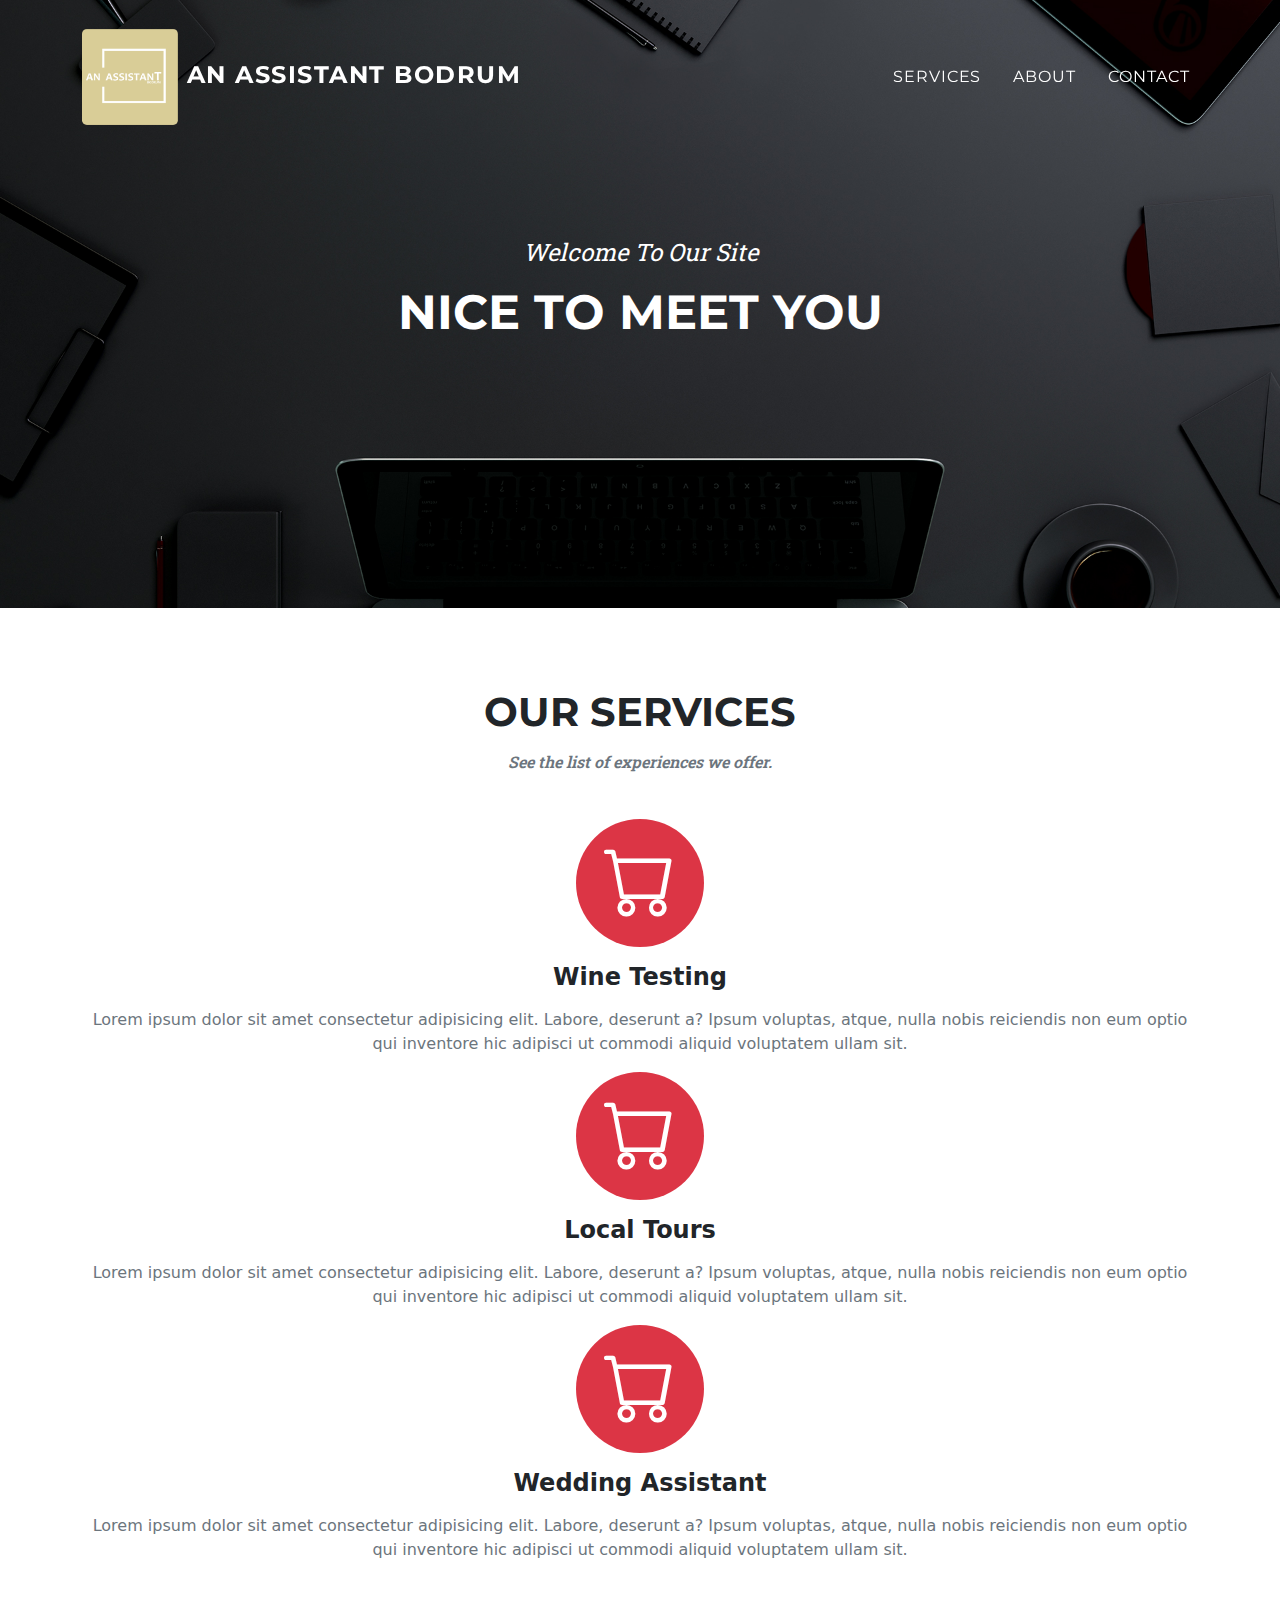
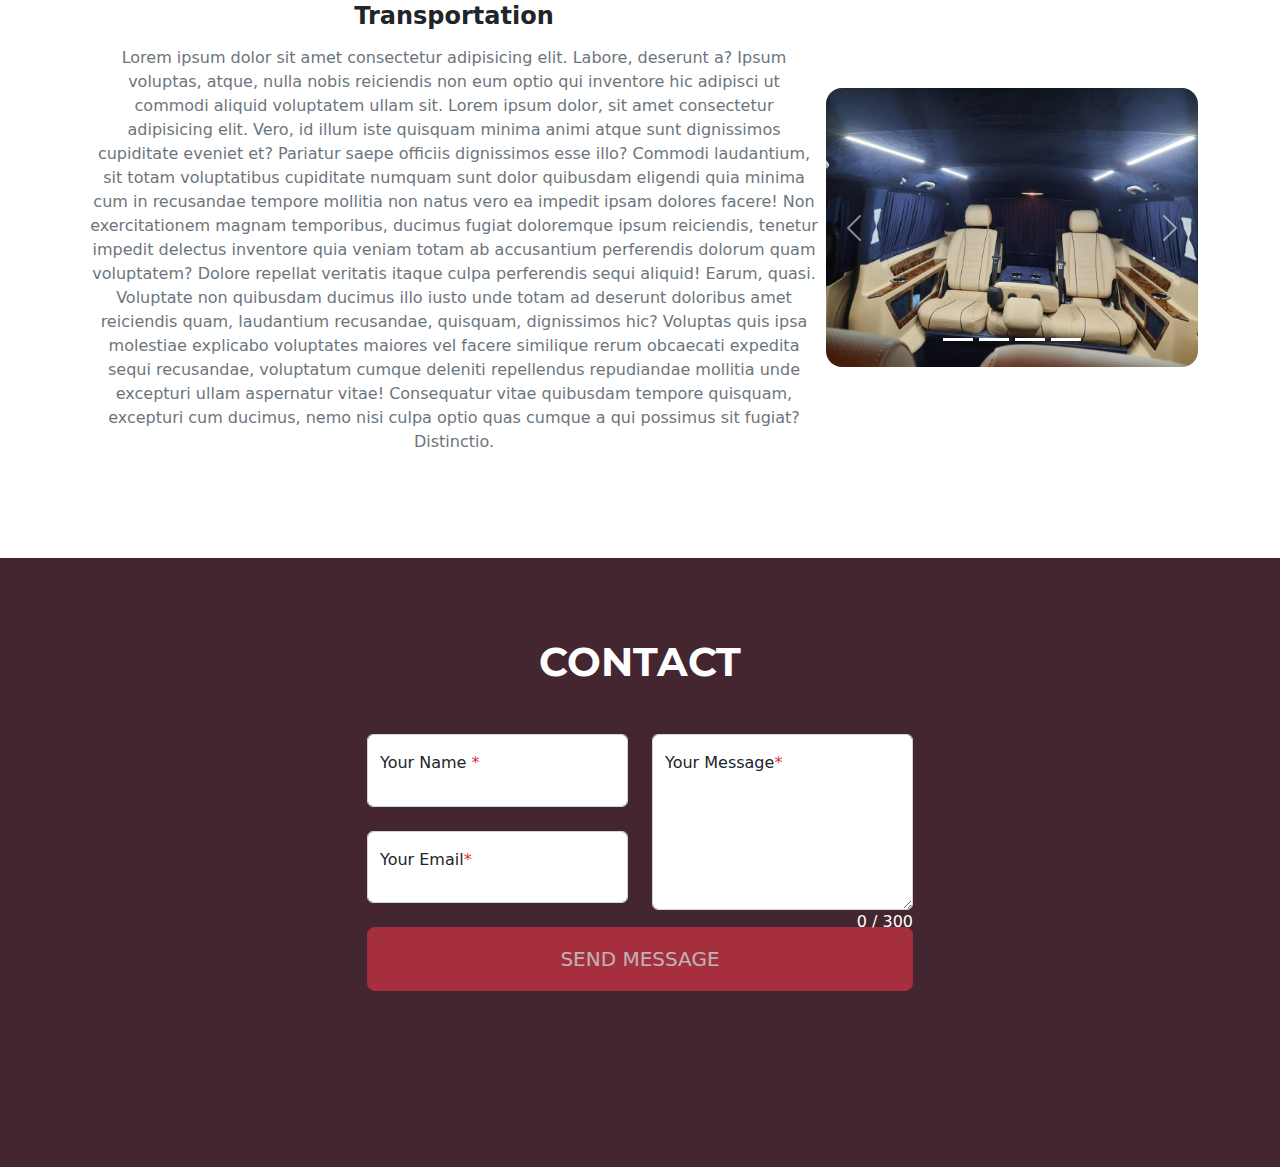
<file: index2.html>
<!DOCTYPE html>
<html lang="en">
  <head>
    <meta charset="UTF-8" />
    <meta http-equiv="X-UA-Compatible" content="IE=edge" />
    <meta name="viewport" content="width=device-width, initial-scale=1.0" />
    <meta name="author" content="An Assistant Bodrum" />
    <meta name="description" content="bodrum danışmanlık ve asistan" />
    <meta
      name="keywords"
      content="asistan,yardımcı,tanitim,bodrum,tatil,danışmanlık,yeme,içme,"
    />
    <link rel="icon" href="img/favicon.png" />
    <link rel="apple-touch-icon" href="img/apple-touch-icon.png" />
    <title>An Assistant Bodrum</title>
    <style>
      @import url(css/all.css);
    </style>
  </head>
  <body id="page-body">
    <!--NAVBAR START-->
    <nav class="navbar navbar-expand-lg navbar-dark fixed-top" id="mainNavbar">
      <div class="container">
        <a class="navbar-brand text-uppercase" href="#page-body">
          <img
            src="./img/apple-touch-icon.png"
            height="96"
            width="96"
            alt="anassistantbodrum"
          />
          An assistant bodrum
        </a>
        <button
          type="button"
          id="canvasButton"
          class="navbar-toggler"
          data-bs-toggle="offcanvas"
          data-bs-target="#myNavbar"
          aria-controls="myNavbar"
          aria-label="menüyü açma kapama butonu"
          aria-expanded="false"
        >
          <span class="navbar-toggler-icon"></span>
        </button>
        <div
          class="offcanvas offcanvas-end"
          tabindex="-1"
          id="myNavbar"
          aria-labelledby="myLabel"
        >
          <div class="offcanvas-header">
            <h5 class="offcanvas-title" id="myLabel">MENU</h5>
            <button
              id="canvasButton2"
              type="button"
              class="btn-close text-reset"
              data-bs-dismiss="offcanvas"
              aria-label="Kapat"
            ></button>
          </div>
          <div class="offcanvas-body">
            <ul class="navbar-nav ms-auto text-uppercase py-lg-2 te">
              <li class="nav-item">
                <a href="#services" class="nav-link btn-close-canvas"
                  >Services</a
                >
              </li>
              <li class="nav-item">
                <a href="#about" class="nav-link btn-close-canvas">About</a>
              </li>
              <li class="nav-item">
                <a href="#contact" class="nav-link btn-close-canvas">Contact</a>
              </li>
            </ul>
          </div>
        </div>
      </div>
    </nav>
    <!--NAVBAR END-->
    <!-- HEADER START -->
    <header class="backImage text-white text-center" id="myHeader">
      <div class="container">
        <div class="backImage-sub mb-4">Welcome To Our Site</div>
        <div class="backImage-heading text-uppercase">Nice To Meet You</div>
      </div>
    </header>
    <!-- HEADER END -->

    <!--SERVICES START-->
    <section id="services" class="mySection">
      <div class="container">
        <div class="text-center mb-5">
          <h2 class="s-heading text-uppercase fw-bold">our services</h2>
          <h3 class="s-subheading text-muted">
            See the list of experiences we offer.
          </h3>
        </div>
        <div class="row text-center">
          <div class="col-md-12">
            <div
              class="rounded-circle bg-danger text-white d-flex align-items-center justify-content-center m-auto"
              style="width: 8rem; height: 8rem"
              aria-hidden="true"
            >
              <i class="bi bi-cart" style="font-size: 4.5rem"></i>
            </div>
            <h4 class="my-3 fw-bold">Wine Testing</h4>
            <p class="text-muted">
              Lorem ipsum dolor sit amet consectetur adipisicing elit. Labore,
              deserunt a? Ipsum voluptas, atque, nulla nobis reiciendis non eum
              optio qui inventore hic adipisci ut commodi aliquid voluptatem
              ullam sit.
            </p>
          </div>
          <!--SERVICE-->
          <div class="col-md-12">
            <div
              class="rounded-circle bg-danger text-white d-flex align-items-center justify-content-center m-auto"
              style="width: 8rem; height: 8rem"
              aria-hidden="true"
            >
              <i class="bi bi-cart" style="font-size: 4.5rem"></i>
            </div>
            <h4 class="my-3 fw-bold">Local Tours</h4>
            <p class="text-muted">
              Lorem ipsum dolor sit amet consectetur adipisicing elit. Labore,
              deserunt a? Ipsum voluptas, atque, nulla nobis reiciendis non eum
              optio qui inventore hic adipisci ut commodi aliquid voluptatem
              ullam sit.
            </p>
          </div>
          <!--SERVICE-->
          <div class="col-md-12">
            <div
              class="rounded-circle bg-danger text-white d-flex align-items-center justify-content-center m-auto"
              style="width: 8rem; height: 8rem"
              aria-hidden="true"
            >
              <i class="bi bi-cart" style="font-size: 4.5rem"></i>
            </div>
            <h4 class="my-3 fw-bold">Wedding Assistant</h4>
            <p class="text-muted">
              Lorem ipsum dolor sit amet consectetur adipisicing elit. Labore,
              deserunt a? Ipsum voluptas, atque, nulla nobis reiciendis non eum
              optio qui inventore hic adipisci ut commodi aliquid voluptatem
              ullam sit.
            </p>
          </div>
          <!--SERVICE-->
          
          <!--TRANSPORTATION START -->
          <div class="col-md-12 m-auto d-md-flex align-items-center">
            <div class="col-md-8 p-2">
              <h4 class="my-3 fw-bold">Transportation</h4>
              <p class="text-muted">
                Lorem ipsum dolor sit amet consectetur adipisicing elit. Labore,
                deserunt a? Ipsum voluptas, atque, nulla nobis reiciendis non
                eum optio qui inventore hic adipisci ut commodi aliquid
                voluptatem ullam sit. Lorem ipsum dolor, sit amet consectetur adipisicing elit. Vero, id illum iste quisquam minima animi atque sunt dignissimos cupiditate eveniet et? Pariatur saepe officiis dignissimos esse illo? Commodi laudantium, sit totam voluptatibus cupiditate numquam sunt dolor quibusdam eligendi quia minima cum in recusandae tempore mollitia non natus vero ea impedit ipsam dolores facere! Non exercitationem magnam temporibus, ducimus fugiat doloremque ipsum reiciendis, tenetur impedit delectus inventore quia veniam totam ab accusantium perferendis dolorum quam voluptatem? Dolore repellat veritatis itaque culpa perferendis sequi aliquid! Earum, quasi. Voluptate non quibusdam ducimus illo iusto unde totam ad deserunt doloribus amet reiciendis quam, laudantium recusandae, quisquam, dignissimos hic? Voluptas quis ipsa molestiae explicabo voluptates maiores vel facere similique rerum obcaecati expedita sequi recusandae, voluptatum cumque deleniti repellendus repudiandae mollitia unde excepturi ullam aspernatur vitae! Consequatur vitae quibusdam tempore quisquam, excepturi cum ducimus, nemo nisi culpa optio quas cumque a qui possimus sit fugiat? Distinctio.
              </p>
            </div>
            <div
              class="carousel slide col-md-4"
              id="mySlide"
              data-bs-ride="carousel"
            >
              <div class="carousel-indicators">
                <button
                  type="button"
                  data-bs-target="#mySlide"
                  data-bs-slide-to="0"
                  class="active"
                  aria-current="true"
                  aria-label="slide1"
                ></button>
                <button
                  type="button"
                  data-bs-target="#mySlide"
                  data-bs-slide-to="1"
                  class="active"
                  aria-current="true"
                  aria-label="slide2"
                ></button>
                <button
                  type="button"
                  data-bs-target="#mySlide"
                  data-bs-slide-to="2"
                  class="active"
                  aria-current="true"
                  aria-label="slide3"
                ></button>
                <button
                  type="button"
                  data-bs-target="#mySlide"
                  data-bs-slide-to="3"
                  class="active"
                  aria-current="true"
                  aria-label="slide4"
                ></button>
              </div>
              <div class="carousel-inner rounded-4 ms-auto">
                <div class="carousel-item active">
                  <img
                    src="img/vip/vip1.jpg"
                    class="d-block w-60"
                    alt="vip car 1"
                    width="100%"
                    height="100%"
                  />
                </div>
                <div class="carousel-item">
                  <img
                    src="img/vip/vip2.jpg"
                    class="d-block w-60"
                    alt="vip car 2"
                    width="100%"
                    height="100%"
                  />
                </div>
                <div class="carousel-item">
                  <img
                    src="img/vip/vip3.jpg"
                    class="d-block w-60"
                    alt="vip car 3"
                    width="100%"
                    height="100%"
                  />
                </div>
                <div class="carousel-item">
                  <img
                    src="img/vip/vip4.jpg"
                    class="d-block w-60"
                    alt="vip car 4"
                    width="100%"
                    height="100%"
                  />
                </div>
              </div>
              <button
                data-bs-target="#mySlide"
                data-bs-slide="prev"
                type="button"
                class="carousel-control-prev"
              >
                <span
                  class="carousel-control-prev-icon"
                  aria-hidden="true"
                ></span>
                <span class="visually-hidden">Önceki</span>
              </button>
              <button
                data-bs-target="#mySlide"
                data-bs-slide="next"
                type="button"
                class="carousel-control-next"
              >
                <span
                  class="carousel-control-next-icon"
                  aria-hidden="true"
                ></span>
                <span class="visually-hidden">Sonraki</span>
              </button>
            </div>
          </div>
          <!--TRANSPORTATION END -->
        </div>
      </div>
    </section>

    <!--SERVICES END-->

    <!-- CONTACT START -->
    <section id="contact" class="mySection">
      <div class="container">
          <div class="text-center mb-5">
              <h2 class="s-heading text-uppercase fw-bold text-white">CONTACT</h2>
              <!-- <h3 class="s-subheading text-white">Lorem ipsum dolor sit amet consectetur adipisicing elit. Sapiente molestiae aliquam totam harum earum inventore?</h3> -->
          </div>
          <div class="row d-flex justify-content-center">
              <div class="col-lg-6 align-items-stretch mb-5">
                  <form class="needs-validation" action="https://formsubmit.co/info@anassistantbodrum.com" method="POST" id="FrmContact" novalidate>
                      <div class="row align-items-stretch mb-5">
                          <div class="col-md-6">
                              <div class="form-floating mb-4">
                                  <input type="text" id="name" name="Name" class="form-control" placeholder="Adınız" required maxlength="40" aria-describedby="ErrName">
                                  <label for="name">
                                      Your Name
                                      <span class="text-danger" aria-hidden="true">*</span>
                                      <span class="visually-hidden">reqiured field</span>
                                  </label>
                                  <div class="invalid-feedback fst-italic fs-6" id="ErrName"></div>
                              </div>
                              <div class="form-floating mb-4">
                                  <input name="Email" type="email" id="email" class="form-control" placeholder="Eposta" required maxlength="100">
                                  <label for="name">Your Email<span class="text-danger" aria-hidden="true">*</span>
                                      <span class="visually-hidden">required field</span></label>
                                  <div class="invalid-feedback fst-italic fs-6" id="ErrMail"></div>
                              </div>
                              
                          </div>
                          <div class="col-md-6">
                              <div class="form-floating form-textarea mb-md-0">
                                  <textarea name="Message" id="message" class="form-control" placeholder="Mesajınız" required maxlength="300"></textarea>
                                  <label for="message">Your Message<span class="text-danger" aria-hidden="true">*</span>
                                      <span class="visually-hidden">required field</span></label>
                                  <div class="invalid-feedback fst-italic fs-6" id="ErrMessage"></div>
                              </div>
                              <div class="text-white text-end">
                                  <span id="current-character">0</span>
                                  <span> / 300</span>
                              </div>
                          </div>
                          <div class="text-center">
                              <button id="BtnContact" type="submit" class="btn btn-danger btn-lg text-uppercase py-3 d-block w-100">
                                  SEND MESSAGE
                              </button>
                          </div>
                      </div>
                  </form>
              </div>
          </div>
      </div>
  </section>
  <!-- CONTACT END -->

    <script src="js/bootstrap/bootstrap.bundle.min.js"></script>
    <script src="js/custom/extra.js"></script>
  </body>
</html>
</file>
